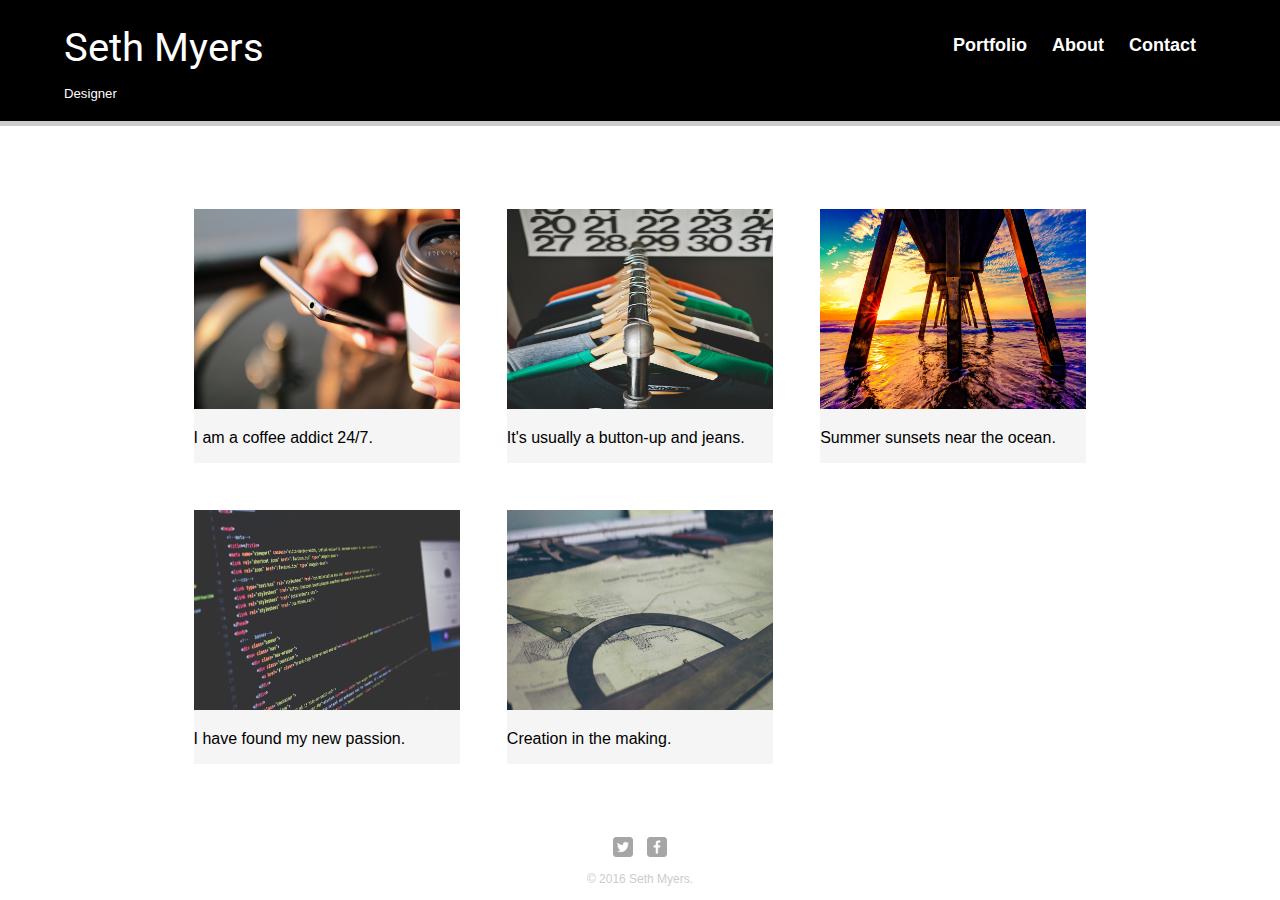
<file: index.html>
<!DOCTYPE html>
<html>
  <head>
    <meta charset="utf-8">
    <title>Seth Myers | Designer</title>
    <link rel="stylesheet" href="css/normalize.css">
    <link href='https://fonts.googleapis.com/css?family=Roboto:400,700,700italic,400italic' rel='stylesheet' type='text/css'>
    <link rel="stylesheet" href="css/main.css">
    <link rel="stylesheet" href="css/responsive.css">
    <meta name="viewport" content="width=device-width" initial-scale="1.0">
  </head>
  <body>
    <header>
      <a href="index.html" id="logo">
        <h1>Seth Myers</h1>
        <h2>Designer</h2>
      </a>  
      <nav>
        <ul>
          <li><a href="index.html">Portfolio</a></li>
          <li><a href="about.html">About</a></li>
          <li><a href="contact.html">Contact</a></li>
        </ul>
       </nav>
    </header>
    <div id="wrapper">
        <section>
          <ul id="gallery">
            <li>
              <a href="img/hands-coffee-smartphone-technology.jpg">
                <img src="img/hands-coffee-smartphone-technology.jpg" alt="">
                <p>I am a coffee addict 24/7.</p>
              </a>
            </li>
            <li>
              <a href="img/clothes.jpg">
                <img src="img/clothes.jpg" alt="">
                <p>It's usually a button-up and jeans.</p>
              </a>
            </li>
            <li>
              <a href="img/Pier.jpg">
                <img src="img/Pier.jpg" alt="">
                <p>Summer sunsets near the ocean.</p>
              </a>
            </li>
            <li>
              <a href="img/code.jpg">
                <img src="img/code.jpg" alt="">
                <p>I have found my new passion.</p>
              </a>
            </li>
            <li>
              <a href="img/Draft.jpg">
                <img src="img/Draft.jpg" alt="">
                <p>Creation in the making.</p>
              </a>
            </li>
          </ul>
        </section>
      <footer>
        <a href="http://twitter.com/Seth_Myers1"><img src="img/twitter-wrap.png" alt="Twitter Logo" class="social-icon"></a>
        <a href="http://facebook.com/Seth_Myers1"><img src="img/facebook-wrap.png" alt="Facebook Logo" class="social-icon"></a>
        <p>&copy; 2016 Seth Myers.</p>
      </footer>
    </div>
  </body> 
</html>
</file>
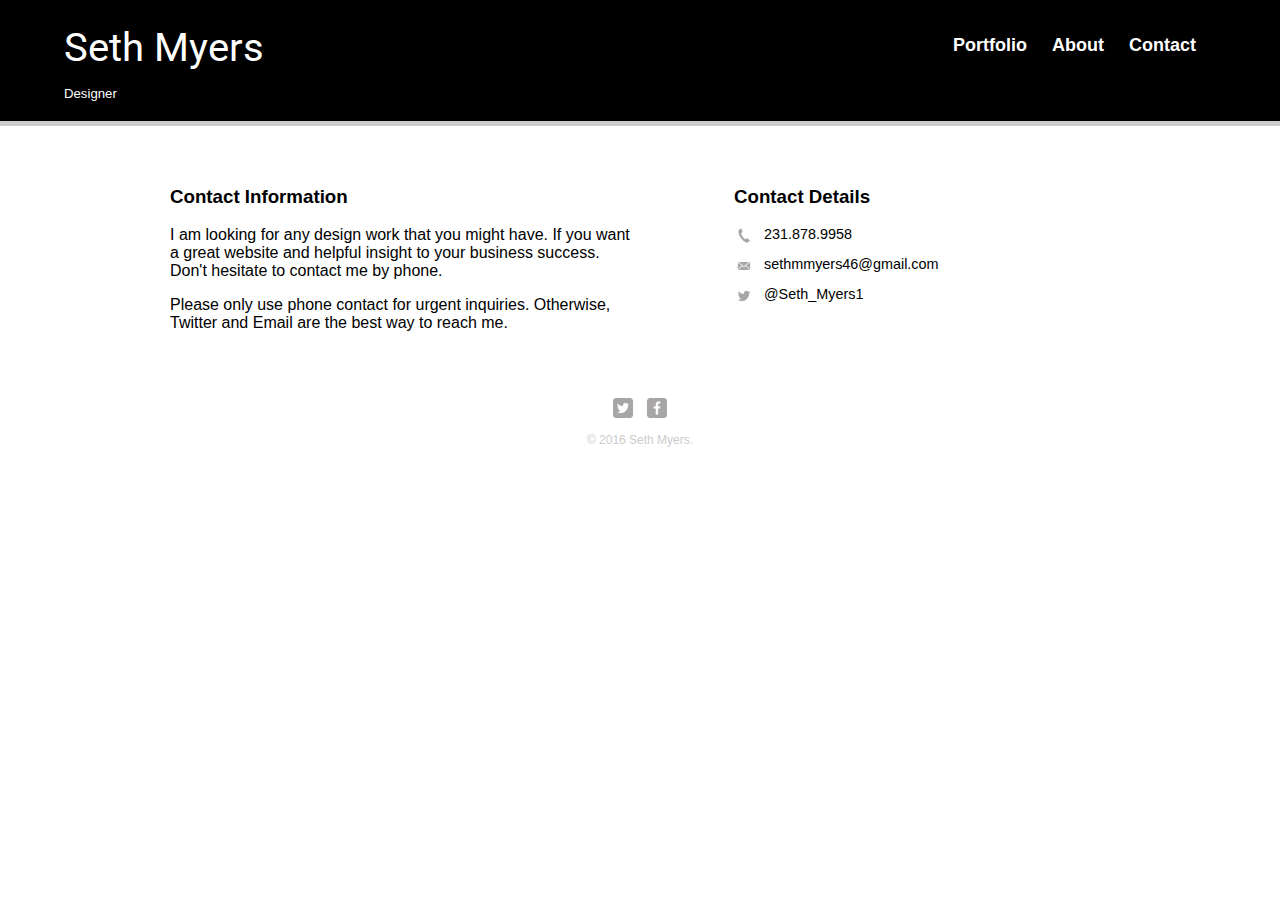
<file: contact.html>
<!DOCTYPE html>
<html>
  <head>
    <meta charset="utf-8">
    <title>Seth Myers | Designer</title>
    <link rel="stylesheet" href="css/normalize.css">
    <link href='https://fonts.googleapis.com/css?family=Roboto:400,700,700italic,400italic' rel='stylesheet' type='text/css'>
    <link rel="stylesheet" href="css/main.css">
    <link rel="stylesheet" href="css/responsive.css">
    <meta name="viewport" content="width=device-width" initial-scale="1.0">
  </head>
  <body>
    <header>
      <a href="index.html" id="logo">
        <h1>Seth Myers</h1>
        <h2>Designer</h2>
      </a>  
      <nav>
        <ul>
          <li><a href="index.html">Portfolio</a></li>
          <li><a href="about.html">About</a></li>
          <li><a href="contact.html">Contact</a></li>
        </ul>
       </nav>
    </header>
    <div id="wrapper">
        <section id="primary">
          <h3>Contact Information</h3>
          <p>I am looking for any design work that you might have. If you want a great website and helpful insight to your business success. Don't hesitate to contact me by phone.</p>
          <p>Please only use phone contact for urgent inquiries. Otherwise, Twitter and Email are the best way to reach me.</p>
        </section>
        <section id="secondary">
          <h3>Contact Details</h3>
          <ul class="contact-info">
          <li class="phone"><a href="tel:231.878.9958">231.878.9958</a></li>
          <li class="mail"><a href="mailto:sethmmyers46@gmail.com">sethmmyers46@gmail.com</a></li>
          <li class="twitter"> <a href="http://twitter.com/intent/tweet?screen_name=Seth_Myers1">@Seth_Myers1</a></li>
          </ul>
        </section>
      <footer>
        <a href="http://twitter.com/Seth_Myers1"><img src="img/twitter-wrap.png" alt="Twitter Logo" class="social-icon"></a>
        <a href="http://facebook.com/Seth_Myers1"><img src="img/facebook-wrap.png" alt="Facebook Logo" class="social-icon"></a>
        <p>&copy; 2016 Seth Myers.</p>
      </footer>
    </div>
  </body> 
</html>
</file>
<file: css/main.css>
/*****************************
GENERAL
*****************************/

body {
  font-family:'Open Sans', sans-serif;
}

#wrapper {
  max-width: 940px;
  margin: 0 auto;
  padding: 0 5%;
}

a {
  text-decoration: none;
}

/*Keeps the same size between mobile or desktop*/
img {
  max-width: 100%;
}

h3 {
  margin: 0 0 1em 0;
}



/*****************************
HEADING
*****************************/

header {
  float: left;
  margin: 0 0 30px 0;
  padding: 5px 0 0 0;
  width: 100%;
}

#logo {
  text-align: center;
  margin: 0;
}

h1 {
  font-family: 'Roboto', sans-serif;
  margin: 15px, 0;
  font-size: 1.75em;
  font-weight: normal;
  line-height: 0.8em;
}

h2 {
  font-size: 0.75em;
  margin: -5px 0 0;
  font-weight: normal;
}



/*****************************
NAVIGATIOM
*****************************/

nav {
  text-align: center;
  padding: 10px 0;
  margin: 20px 0 0;
}

nav ul {
  list-style: none;
  margin: 0 10px;
  padding: 0;
}

nav li {
  display: inline-block;
}

nav a {
  font-weight: 800;
  padding: 15px 10px;
}

/*****************************
FOOTER
*****************************/

footer {
  font-size: 0.75em;
  text-align: center;
  clear: both;
  padding-top: 50px;
  color: #ccc;
}

.social-icon {
  width: 20px;
  height: 20px;
  margin: 0 5px;
}


/*****************************
PAGE: PORTFOLIO
*****************************/

#gallery {
  margin: 0;
  padding: 0;
  list-style: none;
}

#gallery li {
  float: left;
  width: 45%;
  margin: 2.5%;
  background-color: #f5f5f5;
  color: #bdc3c7;
}

gallery li a p {
  margin: 0;
  padding: 5%;
  font-size: 0.75em;
  color: #bdc3c7;
}



/*****************************
PAGE: CONTACT
*****************************/

.contact-info {
  list-style: none;
  padding: 0;
  margin: 0;
  font-size: 0.9em;
}

.contact-info a {
  display: block;
  min-height: 20px;
  background-repeat: no-repeat;
  background-size: 20px 20px;
  padding: 0 0 0 30px;
  margin: 0 0 10px;
}
.contact-info li.phone a { 
	background-image: url('../img/phone.png');
}

.contact-info li.mail a {
	background-image: url('../img/mail.png');
  }

.contact-info li.twitter a {
	background-image: url('../img/twitter.png');
}




/*****************************
COLORS
*****************************/

/* site body */
body {
  background-color: #fff;
  color: #000;
}

/* green header */
header{
  background: #000;
  border-color: #ccc;
}

/* nav background on mobile devices  */
nav {
  background: #ccc;
}

/* logo text */
h1, h2 {
  color: #fff;
}

/* links */
a {
  color: #000;
}

/* nav link */
nav a, nav a:visited {
  color: #fff;
}

/* hover nav link */
nav a:hover {
  color: #ccc;
}
</file>
<file: css/responsive.css>
@media screen and (min-width: 480px) {
  
/*****************************
TWO COLUMN LAYOUT
*****************************/
  
  #primary {
    width: 50%;
    float: left;
  }
  
  #secondary {
    width: 40%;
    float: right;
  }
  
  
  
/*****************************
PAGE: PORTFOLIO 
*****************************/  
  
  #gallery li {
    width: 28.3333%
  }
  
  #gallery li:nth-child(4n) {
    clear:left;
  }
  
/*****************************
HEADER
*****************************/
  
  .profile-photo {
    float: left;
    margin: 0 5% 50px 0;
  }
  
}

@media screen and (min-width: 660px) {
  
/*****************************
HEADER
*****************************/ 
  
  
  nav {
    background: none;
    float: right;
    font-size: 1.125em;
    margin-right: 5%;
    text-align: right;
    width: 45%;
  }
  
  #logo {
    float: left;
    margin-left: 5%;
    text-align: left;
    width: 45%;
  }
  
  h1 {
    font-size: 2.5em;
   }
  
  h2 {
    font-size: 0.825em;
    margin-bottom: 20px;
  }
  
  header {
    border-bottom: 5px solid #ccc;
    margin-bottom: 60px;
  }
}
</file>
